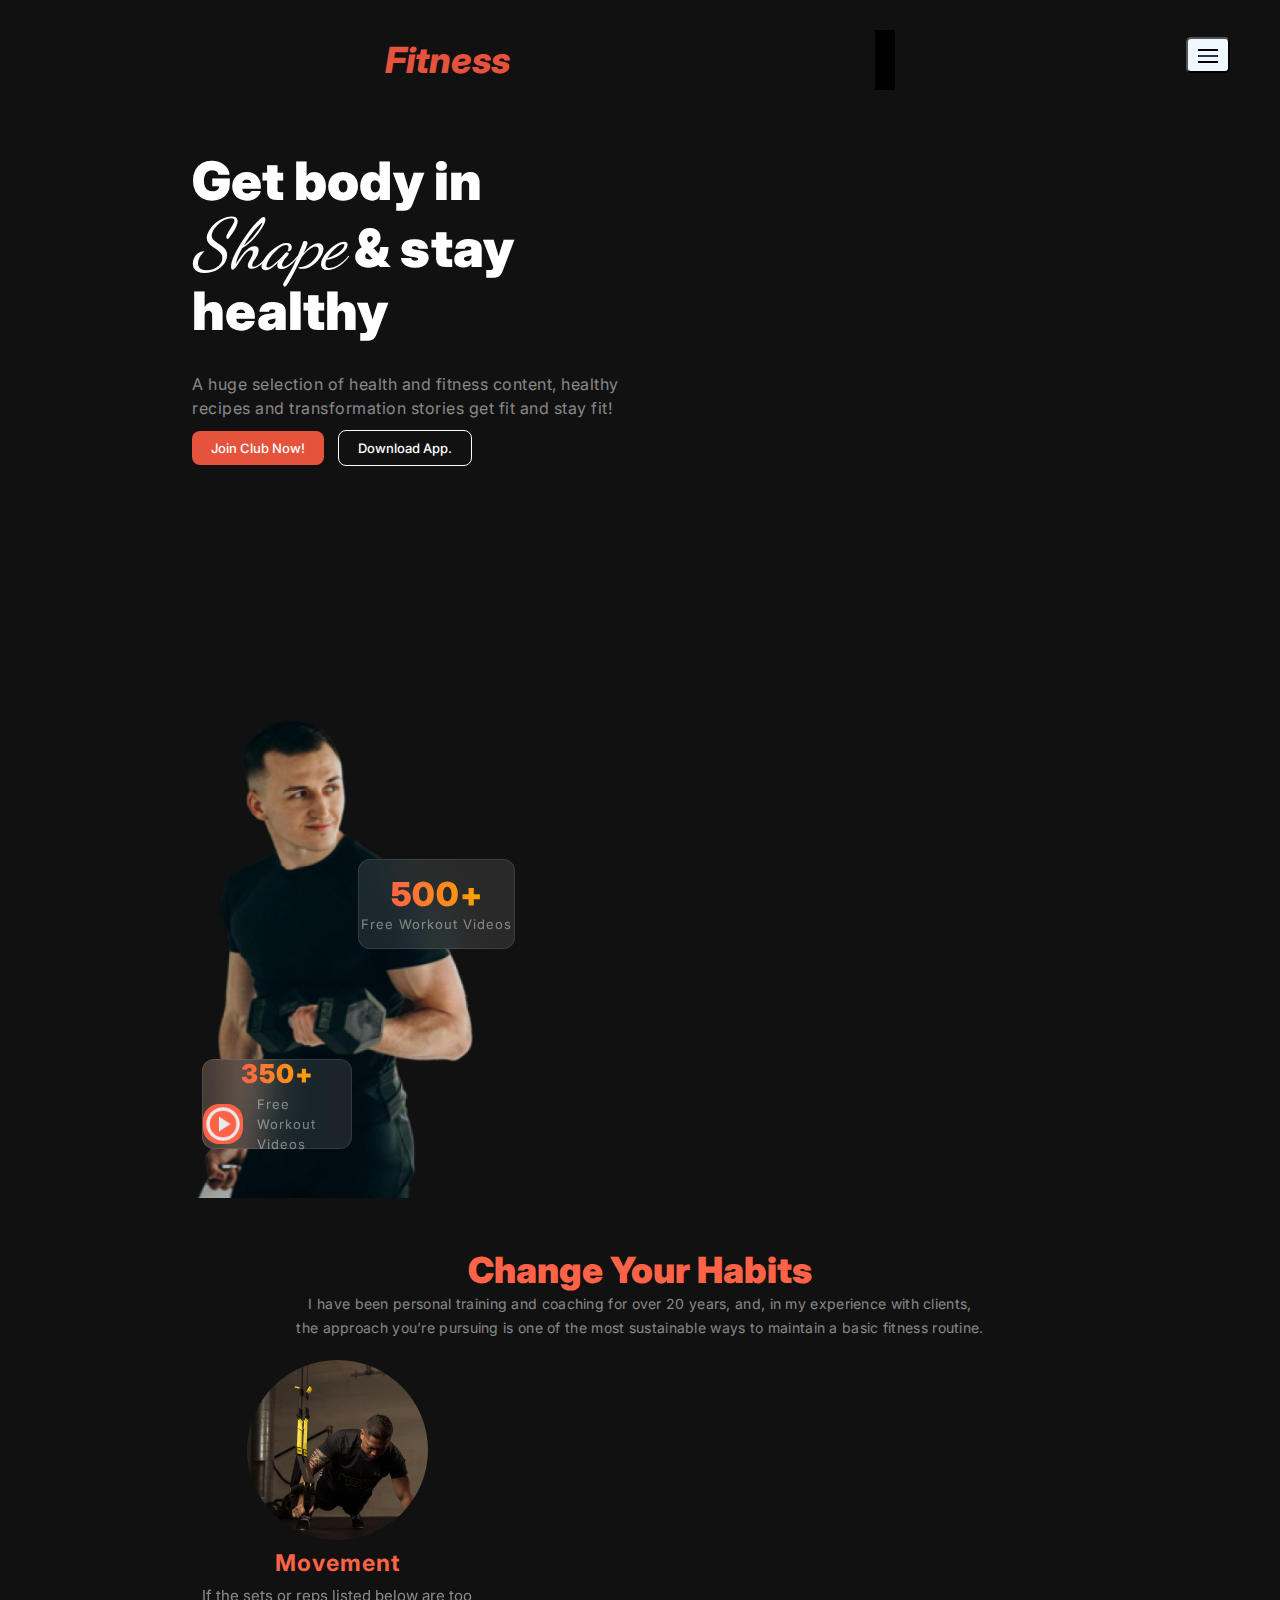
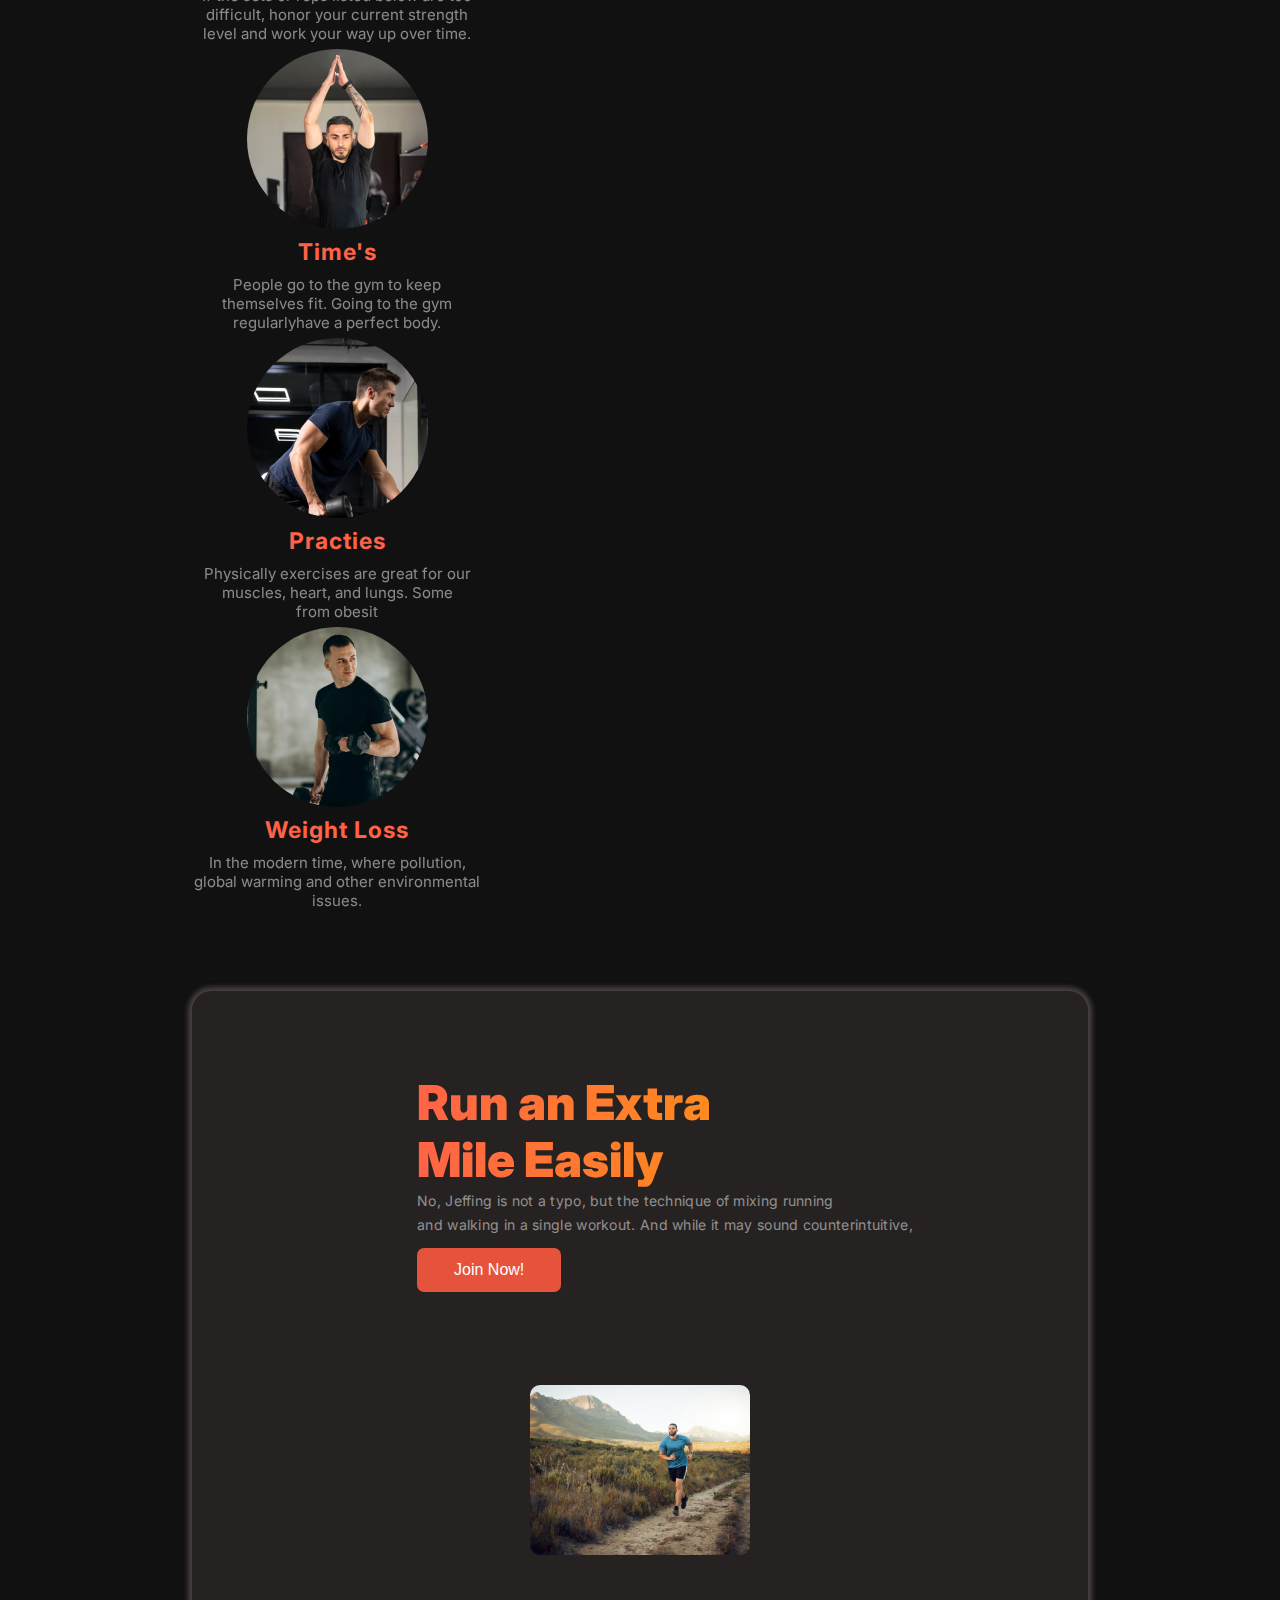
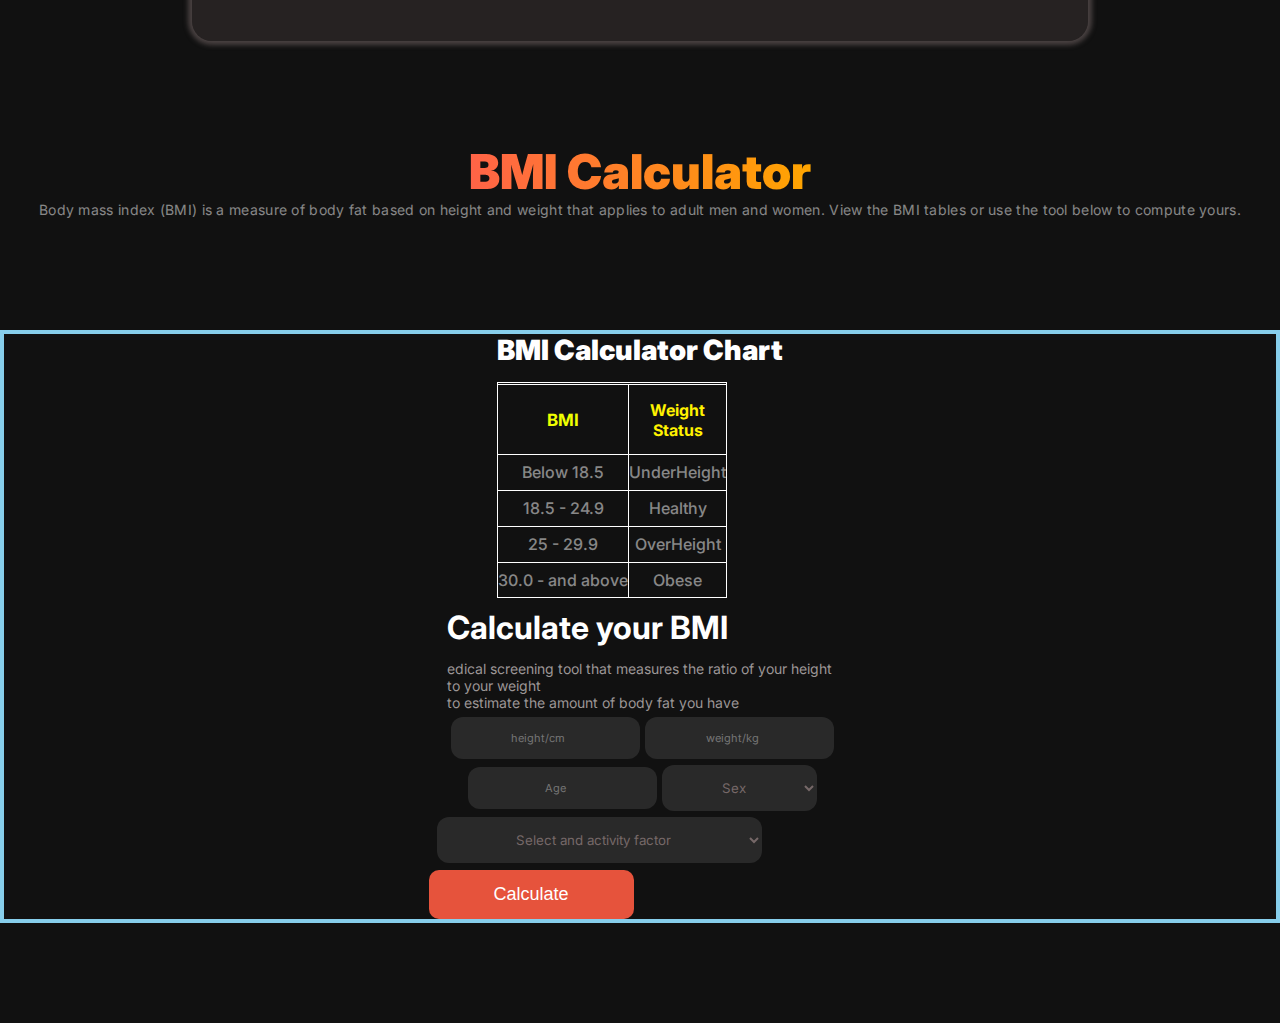
<file: index.html>
<!DOCTYPE html>
<html lang="en">
<head>
    <meta charset="UTF-8">
    <meta name="viewport" content="width=device-width, initial-scale=1.0">
    <title>Batch10 Challenge Asignment-2</title>
    <link rel="stylesheet" href="style.css">
</head>
<body class="inter" style="color: rgb(255, 255, 255);">
  <section class="sec1">
    
    <div class="nav-item">
        <div class="logo">
            <h1>Fitness</h1>
        </div>     
            <ul>
                <li><a href=""><span class="special">Home</span></a></li>
                <li><a href="">Service</a></li>
                <li><a href="">Contack</a></li>
                <li><a href="">About</a></li>
            </ul>
            <div class="toggle">
                <button type="button" class="nav-toggle">
                    <span></span>
                </button>
            </div>
    </div>
    <!--A workout man image and some content-->
     <div class="workout-container" >
        <div class="workout-content">
            <h1>Get body in <br>
                 <span class="shape">Shape</span> & stay <br>
                  healthy</h1>
                  <p>A huge selection of health and fitness content, healthy recipes 
                     and transformation stories  get fit and stay fit!</p>
                     <button class="btn1">Join Club Now!</button>
                     <button class="btn2">Download App.</button>
        </div>
        <div class="workout-image">
            <img src="Images/Image17.png" alt="workout-person">
            <div class="card1">
                <h2>500+ </h2>
                <p>Free Workout Videos</p>
            </div>
            <div class="card2">
                <h2>350+ </h2>
            <div class="play-icon">
                <img src="play_circle_24dp_E8EAED_FILL0_wght400_GRAD0_opsz24.png" alt="">
                <p>Free Workout Videos</p>
            </div>               
            </div>
        </div>
     </div>
  </section>
  <!--section 2 has been started-->
  <section>
    <div class="group-content">
        <h1>Change Your Habits</h1>
        <p>I have been personal training and coaching for over 20 years, and, in my experience with clients, <br>
             the approach you’re pursuing is one of the most sustainable ways to maintain a basic fitness routine.</p>
    </div>

    <div class="grid-gallery">
 
        <div>
            <img src="Images/Image9.png" alt="">
            <h1>Movement</h1>
            <p>If the sets or reps listed below are too difficult, honor your current strength level and work your way up over time.</p>
        </div>
        <div>
            <img src="Images/Image10.png" alt="">
            <h1>Time's</h1>
            <p>
                People go to the gym to keep themselves fit. Going to the gym <br>
                 regularlyhave a perfect body.</p>
        </div>
        <div>
            <img src="Images/Image8.png" alt="">
            <h1>Practies</h1>
            <p>Physically exercises are great for our muscles, heart, and lungs. Some <br>
                  from obesit</p>
        </div>
        <div>
            <img src="Images/Image7.png" alt="">
            <h1>Weight Loss</h1>
            <p>In the modern time, where pollution, global warming and other environmental <br>
                 issues. </p>
        </div>
    </div>
  </section>
  <!-- waling man section has been started-->
   <section>
      <div class="run-container">
        <div class="run-content">
            <h1>Run an Extra <br>
                Mile Easily</h1>
                <p>No, Jeffing is not a typo, but the technique of mixing running <br>
                     and walking in a single workout. And while it may sound counterintuitive, </p>
                <button class="btn-join">Join Now!</button>
        </div>
        <div class="run-man">
            <img src="Images/Image6.jpg" alt="">
        </div>
      </div>
   </section>
   <!--BMI calculator-->

   <section class="sec9">
     <div class="bmi-content">
        <h1>BMI Calculator</h1>
        <p>Body mass index (BMI) is a measure of body fat based on height and weight that applies to 
             adult 
              men and women. View the BMI tables or use the tool below to compute 
              yours.</p>

     </div>
   </section>
   <!-- challenging part has been started-->

   <section>
   <div class="calc-container">
        <div class="table">
            <h1>BMI Calculator Chart</h1>
            <table>
               
                <th>
                    <tr>
                        <td><span class="BMI">BMI</span></td>
                        <td><span class="weight">Weight <br> Status</span></td>
                    </tr>

                </th>
                
                    <td>Below 18.5</td>
                    <td>UnderHeight</td>
                </tr>
                <tr>
                    <td>18.5 - 24.9</td>
                    <td>Healthy</td>
                </tr>
                <tr>
                    <td>25 - 29.9</td>
                    <td>OverHeight</td>
                </tr>
                <tr>
                    <td>30.0 - and above</td>
                    <td>Obese</td>
                </tr>
               </tr>
            </table>
        </div>
        <div class="bmi-input">
          <div class="dis10">
            <h1>Calculate your BMI</h1>
            <p>edical screening tool that measures the ratio of your height to your weight <br>
                 to estimate the amount of body fat you have</p>
          </div>


                 <form>
                     <div class="input-flex1">
                        <input type="number" placeholder="height/cm"> 
                        <input type="number" placeholder="weight/kg"> 
                     </div>
                      <div class="input-flex2">
                        <input type="number" placeholder="Age"> 
                        <select id="select1"> 
                            <option value="Sex">Sex</option>
                            <option value="Sex">Male</option>
                            <option value="Sex">Female</option>
                        </select>
                      </div>
                    <select id="select2"> 
                        <option value="Select and activity factor">Select and activity factor</option>
                        
                    </select>
                  <div class="calculate-button">
                    <button id="click">Calculate</button>
                  </div>
                    

                 </form>
        </div>
    </div>
   </section> 
  
</body>
</html>
</file>
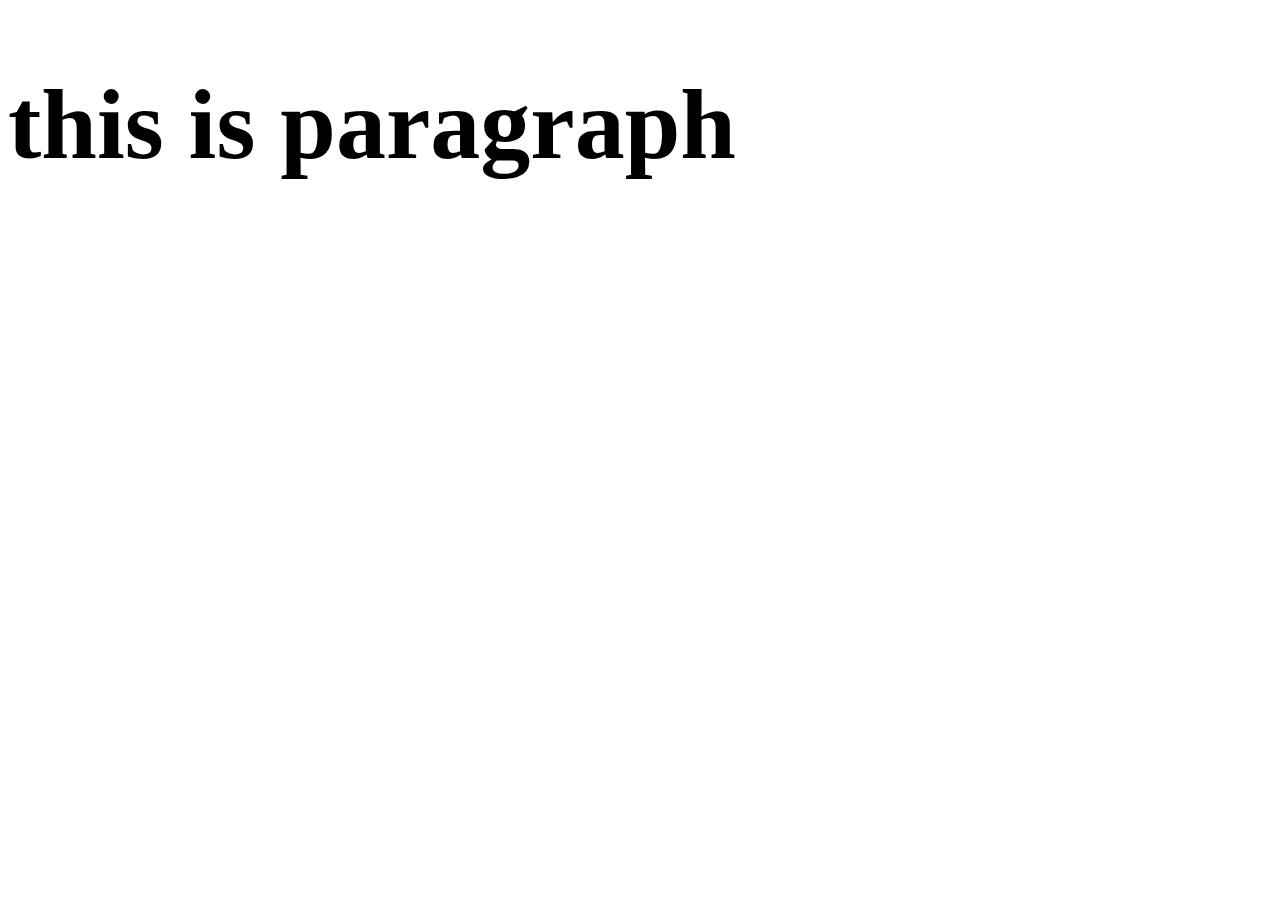
<file: test.html>
<!DOCTYPE html>
<html lang="en">
<head>
    <meta charset="UTF-8">
    <meta name="viewport" content="width=device-width, initial-scale=1.0">
    <title>Document</title>
  <style>
    h1{
        font-size: 100px;
    }
  </style>
</head>
<body>
    <h1>this is paragraph</h1>
</body>
</html>
</file>
<file: style.css>
@import url('https://fonts.googleapis.com/css2?family=Dancing+Script:wght@400..700&family=Inter:wght@100..900&display=swap');
@import url('https://fonts.googleapis.com/css2?family=Dancing+Script:wght@400..700&family=Inter:wght@100..900&display=swap');
:root{
    --var-textFamily: "Dancing Script", cursive ;
    --var-font-family:"Inter", sans-serif;
}
.inter {
    font-family: "Inter", sans-serif;
    font-optical-sizing: auto;
    font-weight: weight;
    font-style: normal;
    font-variation-settings:
      "slnt" 0;
  }
  *{
    margin: 0;
    padding: 0;
    box-sizing: border-box;
  }
  body{
    background:  rgb(17,17,17);
  }

  .nav-item{
    display: flex;
    justify-content: space-evenly;
    align-items: center;
    padding: 30px 20px;
    /* box-shadow: 0px 0px 5px 3px rgb(221, 210, 210); */
    
   
  }

  .nav-item>ul>li{
    list-style: none;
  }
ul{
    display: flex;
    justify-content: center;

    gap: 41px;
    

    align-items: end;
}
.nav-item>ul>li>a{
    text-decoration: none;
    color: white;
    font-size: 18px;
    font-weight: 400;
    transition: 0.5s ease-in-out;
    
}
.special{
    width: 92px;
    height: 38px ;
    background: rgb(230, 83, 60);
    padding: 8px 20px;
    border-radius: 6px;
    text-align: center;
    font-weight: 400;
    font-size: 18px;
    
}
ul>li>a:hover{
   color: 
   rgb(230, 83, 60);

}
.nav-item>.logo>h1{
    font-size: 36px;
    font-weight: 800;
    letter-spacing: 0%;
    color:  rgb(230, 83, 60);
    font-style: italic;

}
.nav-toggle{
  height: 12px;
  width: 44px;
  padding: 16px 0px;
  background-color: aliceblue;
  border-radius: 5px;
  position: absolute;
  right: 100px;
  display: none;
  
}
.nav-toggle:focus{
  box-shadow: 0 0 30px rgba(255,255,255, 0.6);
}
.toggle{
  background-color: black;
  padding: 30px 10px;
  
}
.nav-toggle>span{
  height: 2px;
  width: 20px;
  background-color: #2f3240;
  display: block;
  position: relative;
  margin: auto;

}
.nav-toggle>span::after,
.nav-toggle>span::before{
  background-color: black;
  width: 100%;
  height: 100%;
  position: absolute;
  content: '';
  top: 0;
  left: 0;
}
.nav-toggle>span::after{
  transform: translateY(-6px);
}
.nav-toggle>span::before{
  transform: translateY(6px);
}
.workout-container{
  width: 70%;
  margin: 30px auto;
  
  display: flex;
  justify-content: space-between;
}
.workout-container>.workout-content{
  height: 599px;
  width: 440px;
  /* border: 2px solid lime; */
  
}
.workout-container>.workout-content>h1{
  color: rgb(255, 255, 255);
  font-family: "Inter", sans-serif;
font-size: 53px;
font-weight: 900;
line-height: 120%;
letter-spacing: 0%;
text-align: left;
}
.workout-container>.workout-content>p{
  color: rgba(255, 255, 255, 0.5);
font-family: Inter;
font-size: 16px;
font-weight: 400;
line-height: 24px;
letter-spacing: 0.5px;
text-align: left;
margin-top: 28px;
}

.workout-container>.workout-content>.btn1{
  padding: 9px 19px;
  text-align: center;
  border-radius: 8px;
  font-family: "Inter", sans-serif;
  border: none;
  font-weight: 500;
  font-size: 13px;
  background-color: rgb(230, 83, 60);
  color: #fff;
  margin-top: 10px;
  transition: 0.5s ease-in-out;

}
.workout-container>.workout-content>.btn1:hover{
  transform: scale(1.1);
  background-color: rgb(253, 125, 102);
}
.workout-container>.workout-content>.btn2{
  padding: 9px 19px;
  text-align: center;
  border-radius: 8px;
  font-size: 13px;
  font-weight: 500;
  margin-left: 10px;
  border: none;
  background-color: transparent;
  color: #fff;
  border: 1px solid#fff;
  font-family: "Inter", sans-serif;
  margin-top: 10px;

}

.shape{
   font-family:  "Dancing Script", cursive;
   font-size: 70px;
   font-weight: 50;
   font-style: italic;

}
.workout-container>.workout-image{
  width: 350px;
  /* border: 2px solid red; */
  height: 520px;
  margin-top: -50px;
  margin-right: 140px;
  position: relative;
}
.workout-container>.workout-image>img{
  width: 300px;
  height:auto;
}
.workout-image>.card1{
width: 157px;
 height: 90px;
 box-sizing: border-box;
border: 1px solid rgba(255, 255, 255, 0.1);
border-radius: 12px;
display: flex;
justify-content: center;
align-items: center;
flex-direction: column;
backdrop-filter: blur(20px);
background: rgba(255, 255, 255, 0.1);
position: absolute;
top: 130px;
right: -23px;
}
.workout-image>.card1>h2{
/* color: rgb(255, 255, 255); */
background: linear-gradient(90deg, tomato, orange);
-webkit-text-fill-color: transparent;
-webkit-background-clip: text;
font-family: Inter;
font-size: 33px;
font-weight: 900;
line-height: 40px;
letter-spacing: 1px;
text-align: left;
}
.workout-image>.card1>p{
color: rgba(255, 255, 255, 0.431);
font-family: Inter;
font-size: 13px;
font-weight: 400;
line-height: 20px;
letter-spacing: 1px;
text-align: left;

}
.workout-image>.card2{
width: 150px;
height: 90px;
box-sizing: border-box;
border: 1px solid rgba(255, 255, 255, 0.1);
border-radius: 12px;
display: flex;
justify-content: center;
align-items: center;
flex-direction: column;
backdrop-filter: blur(20px);
background: rgba(255, 255, 255, 0.1);
position: absolute;
bottom: 70px;
left: -90px;
}
.workout-image>.card2>.play-icon>img{
   width: 40px;
   height: auto;
   background-color: tomato;
   border-radius: 40%;
   
}
.workout-image>.card2>.play-icon{
  display: flex;
  align-items: center;
  justify-content: center;
  gap: 14px;
}
.workout-image>.card2>.play-icon>p{
  color: rgba(255, 255, 255, 0.431);
font-family: Inter;
font-size: 13px;
font-weight: 400;
line-height: 20px;
letter-spacing: 1px;
text-align: left; 
}
.workout-image>.card2>h2{
/* color: rgb(255, 255, 255); */
background: linear-gradient(90deg, tomato, orange);
-webkit-text-fill-color: transparent;
-webkit-background-clip: text;
font-family: Inter;
font-size: 26px;
font-weight: 900;
line-height: 40px;
letter-spacing: 1px;
text-align: left;
}
.group-content{
  display: flex;
  justify-content: center;
  align-items: center;
  flex-direction: column;
  max-width: 100%;

}
.group-content>h1{
color: tomato;
font-family: Inter;
font-size: 36px;
font-weight: 900;
line-height: 120%;
letter-spacing: 0%;
text-align: left;
max-width: 100%;
}
.group-content>p{
color: rgba(255, 255, 255, 0.5);
font-family: Inter;
font-size: 14px;
font-weight: 400;
line-height: 24px;
letter-spacing: 0.3px;
max-width: 100%;
text-align: center;
}

/* grid gallery section */
.grid-gallery{
  display: grid;
  grid-template-columns: repeat(4,1fr);
  max-width: 70%;
  gap: 15px;
  margin: 20px auto;
  /* border: 2px solid lime; */
}
.grid-gallery>div{
  width: 290px;
  height: 274px;
  /* border: 2px solid red; */
}
.grid-gallery>div>img{
  border-radius: 100%;
  display: flex;
  flex-direction: column;
  justify-content: center;
  align-items:center;
  margin: auto;
}
.grid-gallery>div>h1{
  text-align: center;
  font-size: 23px;
  font-weight: 700;
  letter-spacing: 1px;
  line-height: 2;
  color:tomato;
}
.grid-gallery>div>P{
  text-align: center;
  color: #fff;
  opacity: 50%;
  font-size: 15px;
 }
 .run-container{
  max-width: 70%;
  margin: 90px auto;
  box-sizing: border-box;
  background:  rgba(93, 78, 78, 0.278);
  box-shadow: 0px 0px 7px 4px rgba(121, 107, 107, 0.349);
  border-radius: 20px;
  display: flex;
  justify-content: space-evenly;
  align-items: center;
  min-height: 350px;
 }
.run-man>img{
  max-width: 350px;
  height: 260px;
  object-fit: cover;
  /* border: 2px solid red; */
  border-radius: 10px;
}
.run-content>h1{
  background: linear-gradient(90deg, tomato, orange);
 -webkit-text-fill-color: transparent;
 -webkit-background-clip: text;
font-family: Inter;
font-size: 48px;
font-weight: 900;
line-height: 120%;
letter-spacing: 0%;
text-align: left;
}
.run-content>p{
color: rgba(255, 255, 255, 0.5);
font-family: Inter;
font-size: 14px;
font-weight: 400;
line-height: 24px;
letter-spacing: 0.3px;
text-align: left;
}
.run-content>.btn-join{
  padding: 13px 37px;
  border: none;
  border-radius: 7px;
  background:rgb(230, 83, 60);
  color: #fff;
  font-size: 16px;
  margin-top: 11px;
  font-weight: 400;
}
.bmi-content{
  display: flex;
  justify-content: center;
  align-items: center;
  flex-direction: column;
}
.bmi-content>h1{
  background: linear-gradient(90deg, tomato, orange);
  -webkit-text-fill-color: transparent;
  -webkit-background-clip: text;
font-family: Inter;
font-size: 48px;
font-weight: 900;
line-height: 120%;
letter-spacing: 0%;
text-align: left;
}
.bmi-content>p{
color: rgba(255, 255, 255, 0.5);
font-family: Inter;
font-size: 14px;
font-weight: 400;
line-height: 17px;
letter-spacing: 0.3px;
text-align: left;
}
.calc-container{
  display: flex;
  justify-content: space-evenly;
  align-items: center;
  width:  80%;
  margin: 100px auto;
  min-height: 510px;
  /* border: 2px solid lime; */
}
.calc-container>.table>h1{
color: rgb(255, 255, 255);
font-family: Inter;
font-size: 28px;
font-weight: 900;
line-height: 120%;
letter-spacing: 0%;
text-align: left;
}
.calc-container>.table>table{
  border: 1px solid #fff;
  max-width: 310px;
  min-height: 216px;
  border-collapse: collapse;
  text-align: center;
  margin-top: 15px;
  
}
.BMI{
  font-size: 17px;
  color: rgb(238, 255, 0);
  font-weight: 700;
}
.weight{
  font-size: 16px;
  color:rgb(255, 242, 0);
  font-weight: 700; 
}
td,tr{
 border: 1px solid #fff;
color: rgba(255, 255, 255, 0.5);
font-weight: 500;
}
.bmi-input>h1{
color: rgb(255, 255, 255);
font-family: Inter;
font-size: 28px;
font-weight: 900;
line-height: 120%;
letter-spacing: 0%;
text-align: left;
}.bmi-input>p{
  color: rgba(255, 255, 255, 0.5);
font-family: Inter;
font-size: 14px;
font-weight: 400;
line-height: 17px;
letter-spacing: 0.3px;
text-align: left;
}
input[type="number"]{
  padding: 14px 31px;
  margin-top: 6px;
  margin-left: 5px;
  text-align: center;
  border: none;
  border-radius: 12px;
  background-color: rgba(255, 255, 255, 0.1);
  font-family:var(--var-font-family);
  color: #fff;
}
#select1{
  padding: 14px 87px;
  margin-top: 6px;
  margin-left: 5px;
  text-align: center;
  border: none;
  border-radius: 12px;
  background-color: rgba(255, 255, 255, 0.1);
  font-family:var(--var-font-family);
  color:#766868;
}
#select2{
  padding: 14px 150px;
  margin-top: 6px;
  margin-left: 5px;
  text-align: center;
  border: none;
  border-radius: 12px;
  background-color: rgba(255, 255, 255, 0.1);
  font-family:var(--var-font-family);
  color: #766868;
 
}
#click{
  padding: 14px 65px;
  background-color:rgb(230, 83, 60);
  text-align: center;
  color: #fff;
  border: none;
  margin-top: 7px;
  margin-left: 5px;
  border-radius: 10px;
  font-size: 18px;
}























@media screen and (max-width:576px) {
   /* *{ */
    border: 1px solid red;
   }
   body{
    /* border: 2px solid green; */
   }
  .workout-container{
    flex-direction: column;
    overflow-x: hidden;
    max-width: 80%;
    /* border: 2px solid red; */
   
  }
  .workout-image,img{
    max-width: 90%;
  }
  .workout-content{
    max-width: 100%;
  }
  .workout-image,.card1{
    max-width: 100%;
    margin-right: 50px;
    margin-top: 30px;
  }
  ul{
    display: none;
    max-width: 100%;
    overflow-x: hidden;
  }
  .nav-toggle{
    display: block;
    transform: translateX(50px) translateY(-23px);
  }
  .toggle>button{
    margin-left: 40px;
  }
  .workout-image>.card2{
    margin-left: 100px;
  }
  .grid-gallery{
    grid-template-columns: repeat(1,1fr);
    gap: 15px;
    /* border: 2px solid red; */
  }
  .running-container{
    flex-direction: column;
    width: 100%;
  }
  .run-content{
    margin-left: 50px;
  }
  .run-content>.join{
    margin-left: 75px;
  }
  .running-man>img{
    width: 200px;
    height: 130px;
    margin-top: -10px;
  }
  .run-container{
    flex-direction: column;
    height: 650px;
    box-sizing: border-box;
    box-shadow: 0px 0px 5px 4px rgba(113, 99, 99, 0.596);
  }
  .run-man>img{
    width: 220px;
    height: 170px;
    margin-top: 10px;
  }
  .bmi-content{
    padding: 12px 10px;
    max-width: 100%;
  }

  .calc-container{
    flex-direction: column;
    height: auto;
    border: 4px solid skyblue;
    width: 100%;

  }
  .input-flex1{
    display: flex;
    justify-content: center;
    align-items: center;
  
  }
  .input-flex2{
    display: flex;
    justify-content: center;
    align-items: center;
  
  }
  input[type="number"]{
    padding: 14px 9px;
    /* border: 2px solid lime; */
    font-size: 11px;

}
#select1{
  padding: 14px 45px;
  /* border: 2px solid lime; */
}
.dis10{
  margin-top: 28px;
  max-width: 80%;
  margin: auto;
}
.dis10>h1{
  margin-top: 10px;
}
.dis10>p{
  font-size: 14px;
  color: #9c9696;
  margin-top: 13px;

}

#select2{
  padding: 14px 75px;
  /* border: 2px solid lime; */
  margin-left: 38px;
}
.calculate-button{
  margin-left: 25px;
}
</file>
